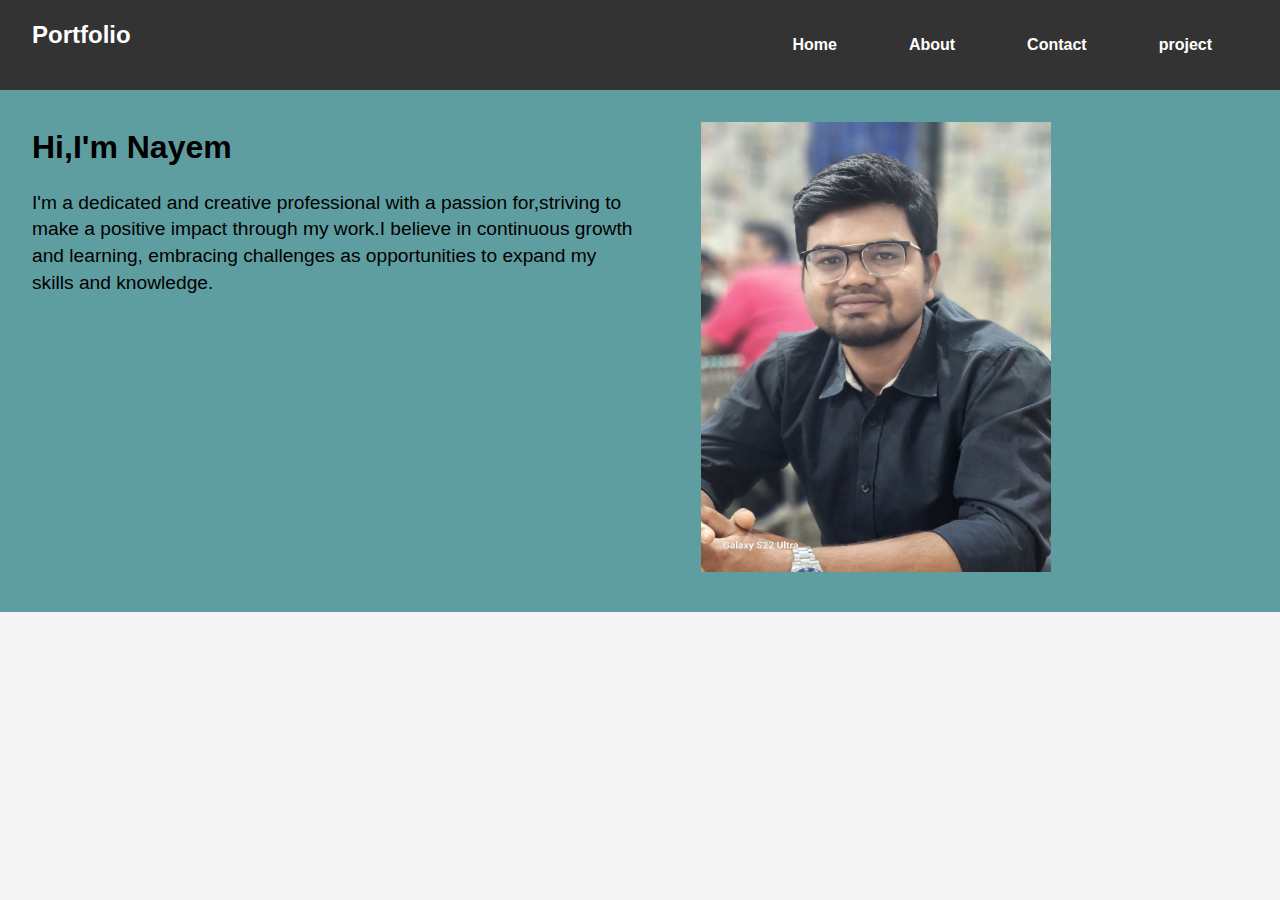
<file: index.html>
<!DOCTYPE html>
<html lang="en">
<head>
    <meta charset="UTF-8">
    <meta name="viewport" content="width=device-width, initial-scale=1.0">
    <link rel="stylesheet" href="abc.css">
    <title>Your Portfolio</title>
</head>
<body>
    <header>
        <div class="logo">
            <p>Portfolio</p>
        </div>
        <nav>
            <ul>
                <li><a href="index.html">Home</a></li>
                <li><a href="about.html">About</a></li>
                <li><a href="contact.html">Contact</a></li>
                <li><a href="projects.html">project</a></li>
               
            </ul>
        </nav>
    </header>

    <section class="intro">
        <div class="intro-text">
            <h1>Hi,I'm Nayem</h1>
            <p>I'm a dedicated and creative professional with a passion for,striving to make a positive impact through my work.I believe in continuous growth and learning, embracing challenges as opportunities to expand my skills and knowledge.</p>
        </div>
        <div class="intro-image">
            
            <img src="photo_2023-09-18_23-37-43.jpg" alt="Nayem's Image" height="450px" width="350px">
        </div>
    </section>

   
</body>
</html>
</body>
</html>
</file>
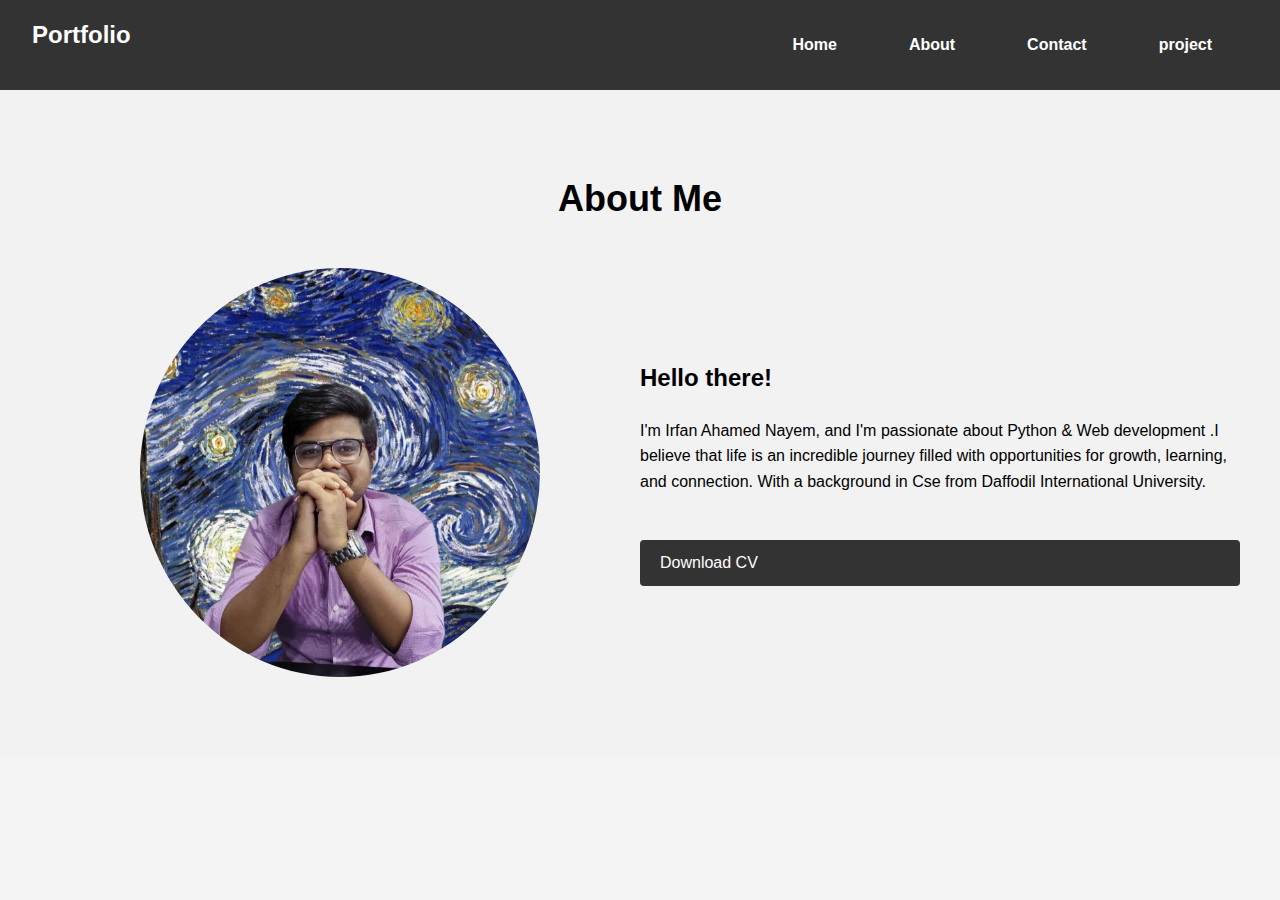
<file: about.html>
<!DOCTYPE html>
<html lang="en">
<head>
    <meta charset="UTF-8">
    <meta name="viewport" content="width=device-width, initial-scale=1.0">
    <link rel="stylesheet" href="abc.css">
    <title>Document</title>
</head>
<body>
  <header>
    <div class="logo">
        <p>Portfolio</p>
    </div>
    <nav>
        <ul>
          <li><a href="index.html">Home</a></li>
            <li><a href="about.html">About</a></li>
            <li><a href="contact.html">Contact</a></li>
            <li><a href="projects.html">project</a></li>
           
        </ul>
    </nav>
</header>
    <section class="about" id="about">
        <div class="max-width">
          <h2 class="title">About Me</h2>
          <div class="about-content">
            <div class="column left">
              <img src="photo_2023-09-18_23-12-39.jpg" alt="Profile Image 626x626">
            </div>
            <div class="column right">
              <div class="text">Hello there!<span class="typing-2"></span></div>
              <p>I'm Irfan Ahamed Nayem, and I'm passionate about Python & Web development .I believe that life is an incredible journey filled with opportunities for growth, learning, and connection. With a background in Cse from Daffodil International University.</p>
              <br>
             
              <a href="#link" target="blank">Download CV</a>
            </div>
          </div>
        </div>
      </section>
</body>
</html>
</file>
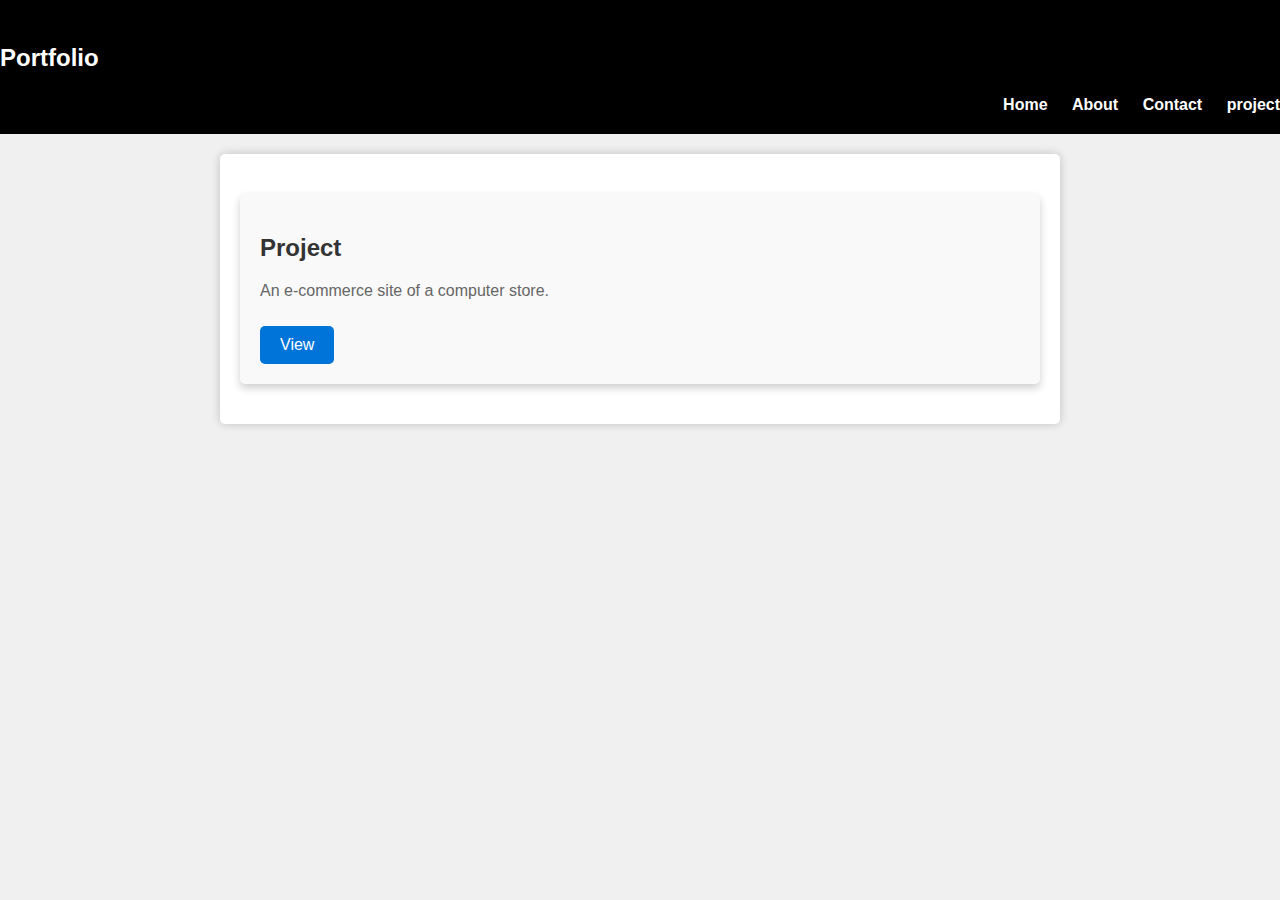
<file: projects.html>
<!DOCTYPE html>
<html lang="en">
<head>
    <meta charset="UTF-8">
    <meta name="viewport" content="width=device-width, initial-scale=1.0">
    <title>My Projects</title>
    <style>
        body {
            font-family: Arial, sans-serif;
            background-color: #f0f0f0fe;
            margin: 0;
            padding: 0;
        }
        header {
            background-color:black;
            color: #fff;
            padding: 20px 0;
        }
        header .logo {
            font-size: 24px;
            font-weight: bold;
        }
        header nav ul {
            list-style-type: none;
            margin: 0;
            padding: 0;
            text-align: right;
        }
        header nav ul li {
            display: inline-block;
            margin-left: 20px;
        }
        header nav ul li a {
            text-decoration: none;
            color: #fff;
            font-weight: bold;
            transition: color 0.3s;
        }
        header nav ul li a:hover {
            color: #0056b3;
        }
        .container {
            max-width: 800px;
            margin: 20px auto;
            padding: 20px;
            background-color: #fff;
            border-radius: 5px;
            box-shadow: 0 0 10px rgba(0, 0, 0, 0.2);
        }
        .project {
            margin: 20px 0;
            padding: 20px;
            background-color: #f9f9f9;
            border-radius: 5px;
            box-shadow: 0 4px 8px rgba(0, 0, 0, 0.2);
            transition: transform 0.2s;
        }
        .project:hover {
            transform: scale(1.05);
        }
        .project h2 {
            font-size: 24px;
            color: #333;
        }
        .project p {
            font-size: 16px;
            color: #666;
        }
        .project a {
            display: inline-block;
            margin-top: 10px;
            padding: 10px 20px;
            background-color: #0074d9;
            color: #fff;
            text-decoration: none;
            border-radius: 5px;
            transition: background-color 0.3s;
        }
        .project a:hover {
            background-color: #0056b3;
        }
    </style>
</head>
<body>
    <header>
        <div class="logo">
            <p>Portfolio</p>
        </div>
        <nav>
            <ul>
                <li><a href="index.html">Home</a></li>
                <li><a href="about.html">About</a></li>
                <li><a href="contact.html">Contact</a></li>
                <li><a href="projects.html">project</a></li>
            </ul>
        </nav>
    </header>
    <div class="container">
        <div class="project">
            <h2>Project</h2>
            <p>An e-commerce site of a computer store.</p>
            <a href="https://drive.google.com/drive/folders/1xB3j1x7dU-GXrYVMtryx4Ije4YLCZqRn?usp=drive_link">View</a>
        </div>
    </div>
</body>
</html>
</file>
<file: abc.css>
body, h1, h2, h3, p, ul {
    margin: 0;
    padding: 0;
}

/* Set a background color and font for the entire page */
body {
    font-family: Arial, sans-serif;
    background-color: #f4f4f4;
    line-height: 1.6;
}

/* Style the header */
header {
    display: flex;
    justify-content: space-between;
    align-items: center;
    background-color: #333;
    color: #fff;
    padding: 1rem 2rem;
}

.logo {
    font-size: 1.5rem;
    font-weight: bold;
}

nav ul {
    list-style: none;
    display: flex;
}

nav ul li {
    margin: 0 1rem;
}

nav ul li a {
    text-decoration: none;
    color: #fff;
    font-weight: bold;
}

/* Style the main sections */
.intro {
    background-color:cadetblue;
    display: flex;
    justify-content: space-between;
    padding: 2rem;
}

.intro-text {
    width: 50%;
}

.intro h1 {
    font-size: 2rem;
    margin-bottom: 1rem;
}

.intro p {
    font-size: 1.2rem;
    line-height: 1.4;
}

.intro-image {
    width: 45%;
}

/* Style the footer */
footer {
    text-align: center;
    background-color: #333;
    color: #fff;
    padding: 1rem 0;
}


/* General styles */
html {
    scroll-behavior: smooth;
  }
  
  body {
    font-family: Arial, sans-serif;
    line-height: 1.6;
    margin: 0;
    padding: 0;
  }
  
  a {
    color: #333;
    text-decoration: none;
  }
  
  /* About section styles */
  .about {
    padding: 80px 0;
    background-color: #f2f2f2;
  }
  
  .max-width {
    max-width: 1200px;
    margin: 0 auto;
    padding: 0 20px;
  }
  
  .title {
    text-align: center;
    font-size: 36px;
    margin-bottom: 40px;
  }
  
  .about-content {
    display: flex;
    justify-content: space-between;
  }
  
  .column {
    flex-basis: 50%;
  }
  
  .column.left {
    display: flex;
    justify-content: center;
    align-items: center;
  }
  
  .column.left img {
    width: 100%;
    max-width: 400px;
    border-radius: 50%;
  }
  
  .column.right {
    display: flex;
    flex-direction: column;
    justify-content: center;
  }
  
  .text {
    font-size: 24px;
    font-weight: bold;
    margin-bottom: 20px;
  }
  
  p {
    margin-bottom: 20px;
  }
  
  a {
    display: inline-block;
    padding: 10px 20px;
    background-color: #333;
    color: #fff;
    border-radius: 4px;
    text-decoration: none;
  }
  
  a:hover {
    background-color: #555;
  }
</file>
